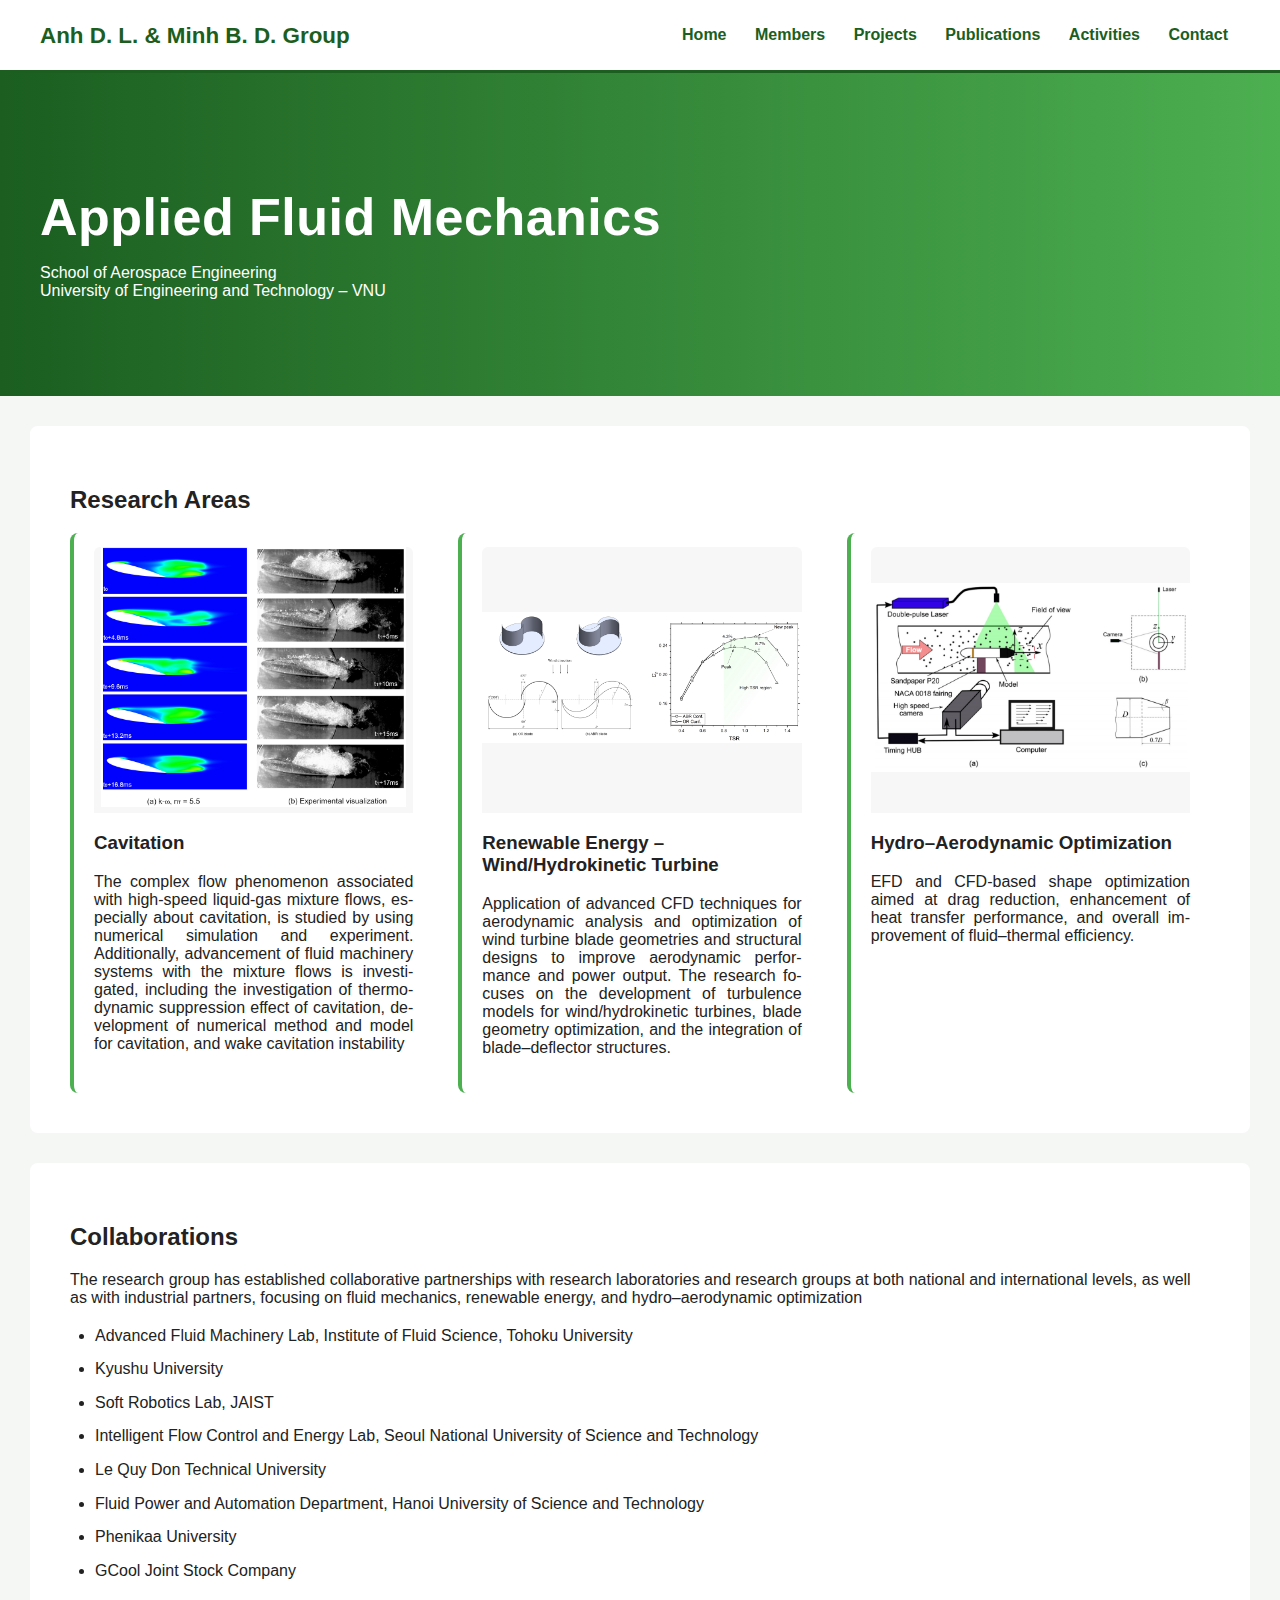
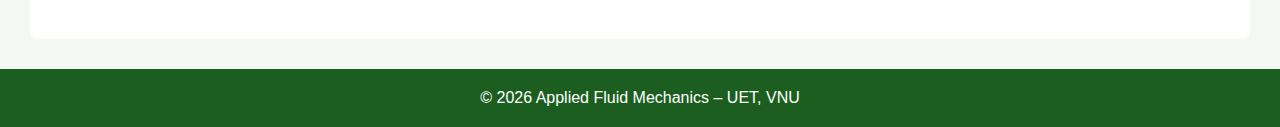
<file: index.html>
<!DOCTYPE html>
<html lang="en">
<head>
  <meta charset="UTF-8">
  <title>Applied Fluid Mechanics</title>

  <!-- Open Graph tags -->
  <meta property="og:title" content="Applied Fluid Mechanics Group" />
  <meta property="og:description" content="School of Aerospace Engineering, University of Engineering and Technology – VNU" />
  <meta property="og:url" content="https://afm-g.github.io/index.html" />
  <meta property="og:type" content="website" />
  <meta property="og:image" content="https://afm-g.github.io/assets/logo.svg" />
  
  <link rel="stylesheet" href="assets/css/style.css?v=1">
</head>
<body>

<header>
  <img src="assets/logo.svg" height="40">
  <nav>
    <a href="index.html">Home</a>
    <a href="members.html">Members</a>
    <a href="projects.html">Projects</a>
    <a href="publications.html">Publications</a>
    <a href="activities.html">Activities</a>
    <a href="contact.html">Contact</a>
  </nav>
</header>

<section class="hero">
  <h1>Applied Fluid Mechanics</h1>
  <p>    
    School of Aerospace Engineering<br>
    University of Engineering and Technology – VNU
  </p>
</section>

<section class="section">
  <h2>Research Areas</h2>

  <div class="cards">
    <div class="card">
    <div class="img-box">
    <img src="assets/images/research/Cavitation.jpg" 
         alt="Cavitation research"
         class="research-img">
     </div>  
      
      <h3>Cavitation</h3>
      <p>The complex flow phenomenon associated with high-speed liquid-gas mixture flows, 
  especially about cavitation, is studied by using numerical simulation and experiment. 
  Additionally, advancement of fluid machinery systems with the mixture flows is investigated, 
  including the investigation of thermodynamic suppression effect of cavitation, development of
  numerical method and model for cavitation, and wake cavitation instability</p>
    </div>

    <div class="card">
    <div class="img-box">
    <img src="assets/images/research/Windturbines.jpg" 
         alt="Renewable Energy Wind Turbine"
         class="research-img">
     </div>    
      
      <h3>Renewable Energy – Wind/Hydrokinetic Turbine</h3>
      <p>Application of advanced CFD techniques for aerodynamic analysis and
  optimization of wind turbine blade geometries and structural designs
  to improve aerodynamic performance and power output. The research
  focuses on the development of turbulence models for wind/hydrokinetic turbines,
  blade geometry optimization, and the integration of blade–deflector
  structures.</p>
    </div>

    <div class="card">
    <div class="img-box">
    <img src="assets/images/research/Optimi.jpg" 
         alt="Hydro Aerodynamic Optimization"
         class="research-img">
     </div> 
      
      <h3>Hydro–Aerodynamic Optimization</h3>
      <p>EFD and CFD-based shape optimization aimed at drag reduction, enhancement of
    heat transfer performance, and overall improvement of fluid–thermal
    efficiency.</p>
    </div>
  </div>
</section>

<section class="section">
  <h2>Collaborations</h2>
  <p>
    The research group has established collaborative partnerships with research laboratories and research groups 
    at both national and international levels, as well as with industrial partners, focusing on fluid mechanics, renewable energy, 
    and hydro–aerodynamic optimization 
  </p>

  <ul class="collab-list">
    <li>Advanced Fluid Machinery Lab, Institute of Fluid Science, Tohoku University</li>
    <li>Kyushu University</li>
    <li>Soft Robotics Lab, JAIST</li>    
    <li>Intelligent Flow Control and Energy Lab, Seoul National University of Science and Technology</li>
    <li>Le Quy Don Technical University</li>
    <li>Fluid Power and Automation Department, Hanoi University of Science and Technology</li>
    <li>Phenikaa University</li>
    <li>GCool Joint Stock Company </li>
  </ul>
</section>

<footer>
  © 2026 Applied Fluid Mechanics – UET, VNU
</footer>

</body>
</html>
</file>
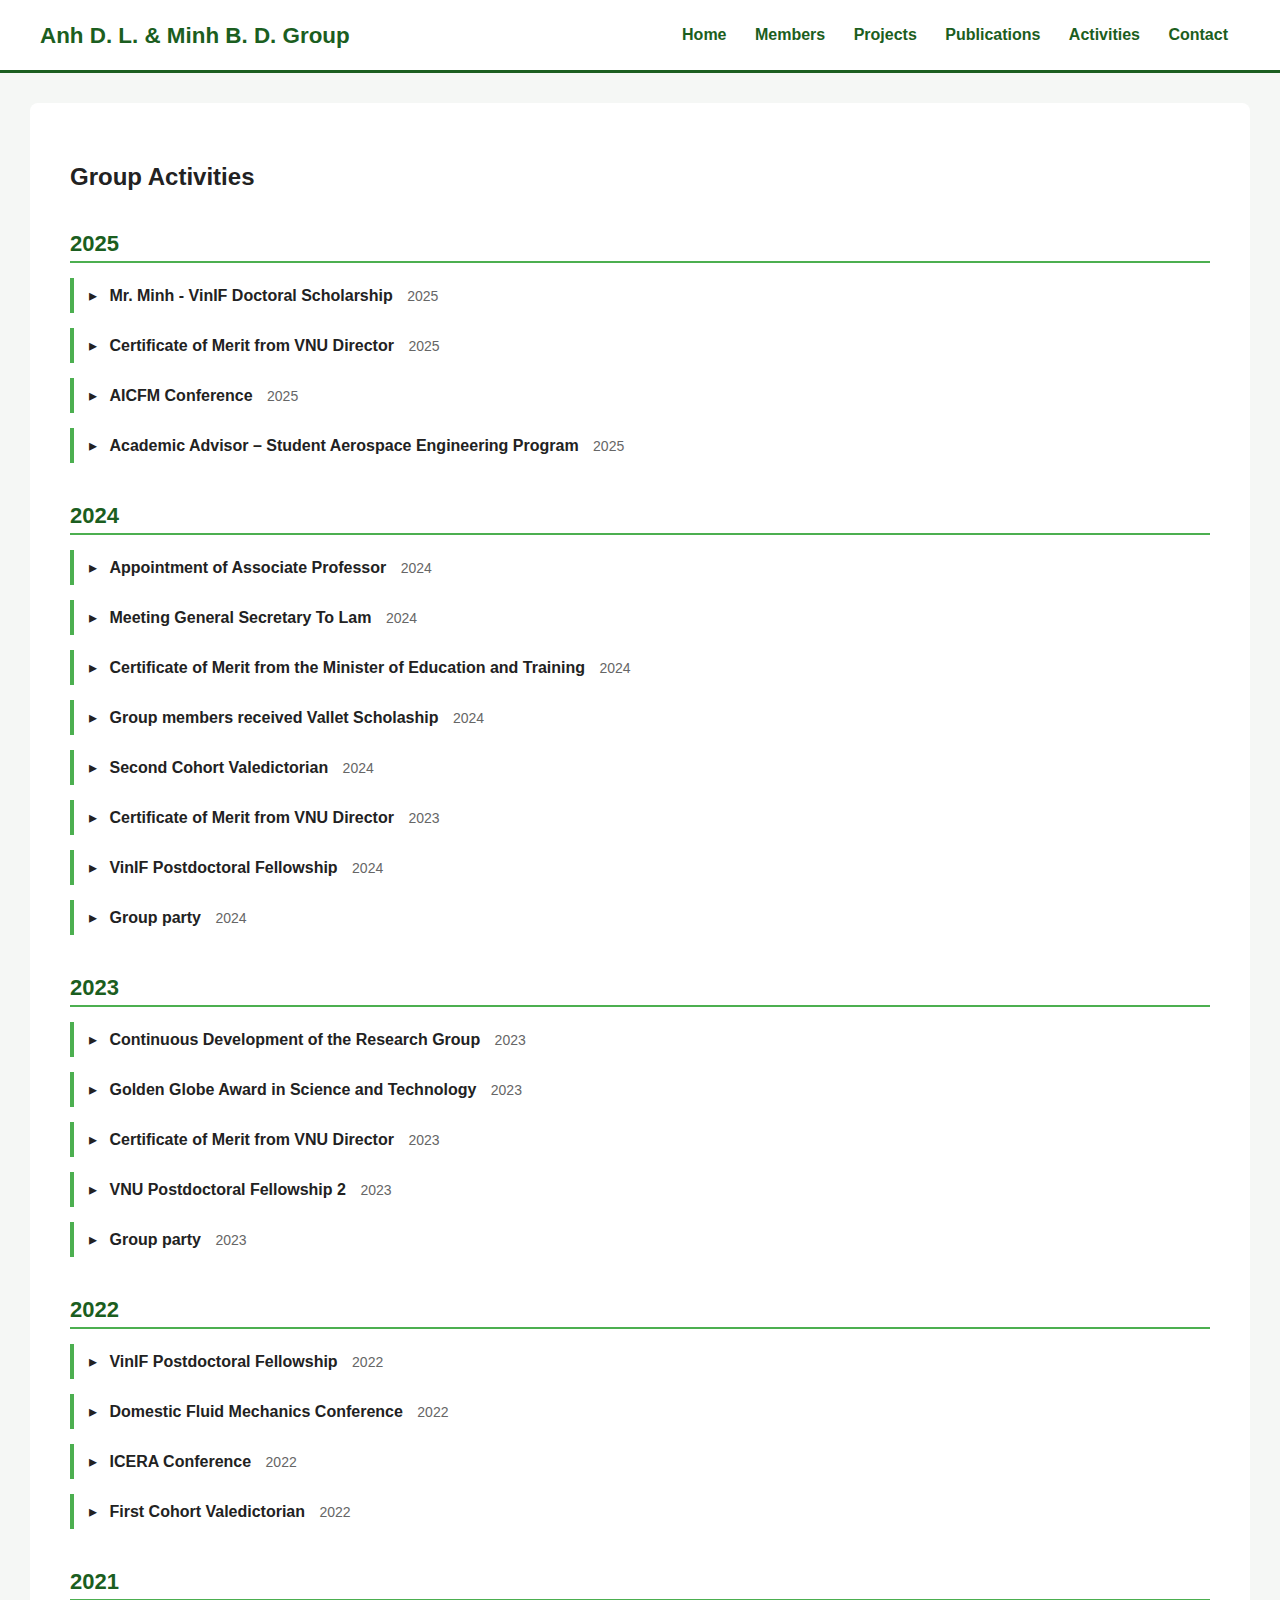
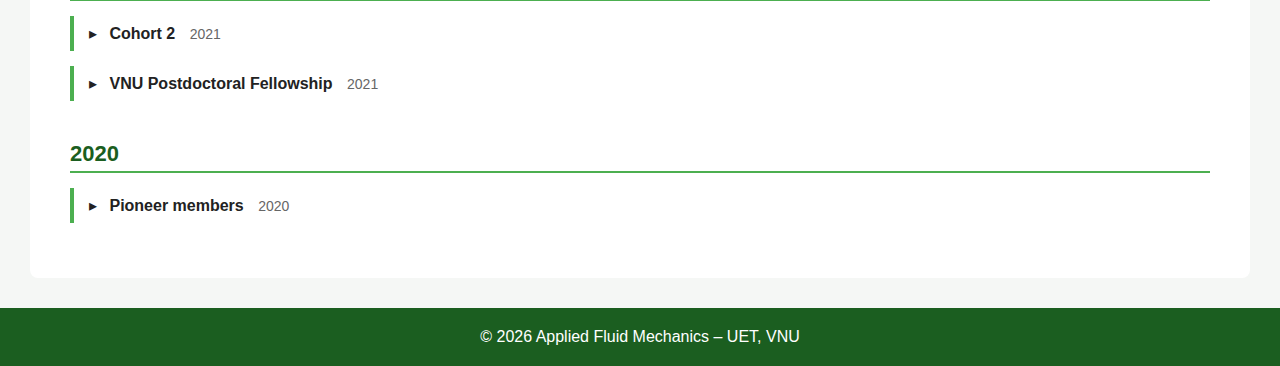
<file: activities.html>
<!DOCTYPE html>
<html lang="en">
<head>
  <meta charset="UTF-8">
  <title>Activities | Applied Fluid Mechanics</title>
  <link rel="stylesheet" href="assets/css/style.css">
</head>
<body>

<header>
  <img src="assets/logo.svg" height="40">
  <nav>
    <a href="index.html">Home</a>
    <a href="members.html">Members</a>
    <a href="projects.html">Projects</a>
    <a href="publications.html">Publications</a>
    <a href="activities.html">Activities</a>
    <a href="contact.html">Contact</a>
  </nav>
</header>

<section class="section">
  <h2>Group Activities</h2>

<!-- ===== 2025 ===== -->
  <h3 class="activity-year">2025</h3>

  <details class="activity-album">
    <summary>
      <strong>Mr. Minh - VinIF Doctoral Scholarship</strong>
      <span class="activity-meta">2025</span>
    </summary>

    <div class="activity-gallery">
      <img src="assets/images/activities/2025-MinhVinIF.jpg" alt="">
    </div>
  </details>
  
  <details class="activity-album">
    <summary>
      <strong>Certificate of Merit from VNU Director</strong>
      <span class="activity-meta">2025</span>
    </summary>

    <div class="activity-gallery">
      <img src="assets/images/activities/2025-NKHXS.jpg" alt="">
      <img src="assets/images/activities/2025-NKXS2.jpg" alt="">
    </div>
  </details>

  <details class="activity-album">
    <summary>
      <strong>AICFM Conference</strong>
      <span class="activity-meta">2025</span>
    </summary>

    <div class="activity-gallery">
      <img src="assets/images/activities/2025-AICFM1.jpg" alt="">
      <img src="assets/images/activities/2025-AICFM2.jpg" alt="">
      <img src="assets/images/activities/2025-ALCFM3.jpg" alt="">
      <img src="assets/images/activities/2025-AICFM4.jpg" alt="">      
    </div>
  </details>

    <details class="activity-album">
    <summary>
      <strong>Academic Advisor – Student Aerospace Engineering Program</strong>
      <span class="activity-meta">2025</span>
    </summary>

    <div class="activity-gallery">
      <img src="assets/images/activities/2025-CV.jpg" alt="">
    </div>
  </details>
  
  <!-- ===== 2024 ===== -->
  <h3 class="activity-year">2024</h3>

  <details class="activity-album">
    <summary>
      <strong>Appointment of Associate Professor</strong>
      <span class="activity-meta">2024</span>
    </summary>

    <div class="activity-gallery">
      <img src="assets/images/activities/2024-PGS.jpg" alt="">
    </div>
  </details>

  <details class="activity-album">
    <summary>
      <strong>Meeting General Secretary To Lam</strong>
      <span class="activity-meta">2024</span>
    </summary>

    <div class="activity-gallery">
      <img src="assets/images/activities/2024-TBT.jpg" alt="">
      <img src="assets/images/activities/2024-TBT1.jpg" alt="">
    </div>
  </details>

    <details class="activity-album">
    <summary>
      <strong>Certificate of Merit from the Minister of Education and Training</strong>
      <span class="activity-meta">2024</span>
    </summary>

    <div class="activity-gallery">
      <img src="assets/images/activities/2024-BGD.jpg" alt="">
    </div>
  </details>

  <details class="activity-album">
    <summary>
      <strong>Group members received Vallet Scholaship</strong>
      <span class="activity-meta">2024</span>
    </summary>

    <div class="activity-gallery">
      <img src="assets/images/activities/2024-Vallet.jpg" alt="">
      <img src="assets/images/activities/2024-Vallet2.jpg" alt="">
      <img src="assets/images/activities/2024-Vallet3.jpg" alt="">
    </div>
  </details>

  <details class="activity-album">
    <summary>
      <strong>Second Cohort Valedictorian</strong>
      <span class="activity-meta">2024</span>
    </summary>

    <div class="activity-gallery">
      <img src="assets/images/activities/2024-graduation1.jpg" alt="">
      <img src="assets/images/activities/2024-graduation2.jpg" alt="">
      <img src="assets/images/activities/2024-graduation.jpg" alt="">
    </div>
  </details>

  <details class="activity-album">
    <summary>
      <strong>Certificate of Merit from VNU Director</strong>
      <span class="activity-meta">2023</span>
    </summary>

    <div class="activity-gallery">
      <img src="assets/images/activities/2022-NKHXS.jpg" alt="">
    </div>
  </details>

  <details class="activity-album">
    <summary>
      <strong>VinIF Postdoctoral Fellowship</strong>
      <span class="activity-meta">2024</span>
    </summary>

    <div class="activity-gallery">
      <img src="assets/images/activities/2022-VinIF.jpg" alt="">
    </div>
  </details>
  
  <details class="activity-album">
    <summary>
      <strong>Group party</strong>
      <span class="activity-meta">2024</span>
    </summary>

    <div class="activity-gallery">
      <img src="assets/images/activities/2024-party1.jpg" alt="">
    </div>
  </details>

<!-- ===== 2023 ===== -->
  <h3 class="activity-year">2023</h3>

  <details class="activity-album">
    <summary>
      <strong>Continuous Development of the Research Group</strong>
      <span class="activity-meta">2023</span>
    </summary>

    <div class="activity-gallery">
      <img src="assets/images/activities/2023-seminar.jpg" alt="">
    </div>
  </details>

<details class="activity-album">
    <summary>
      <strong>Golden Globe Award in Science and Technology</strong>
      <span class="activity-meta">2023</span>
    </summary>

    <div class="activity-gallery">
      <img src="assets/images/activities/2023-QCV.jpg" alt="">
    </div>
  </details>

  <details class="activity-album">
    <summary>
      <strong>Certificate of Merit from VNU Director</strong>
      <span class="activity-meta">2023</span>
    </summary>

    <div class="activity-gallery">
      <img src="assets/images/activities/2022-NKHXS.jpg" alt="">
    </div>
  </details>

  <details class="activity-album">
    <summary>
      <strong>VNU Postdoctoral Fellowship 2</strong>
      <span class="activity-meta">2023</span>
    </summary>

    <div class="activity-gallery">
      <img src="assets/images/activities/2023-QGPD.jpg" alt="">
    </div>
  </details>

    <details class="activity-album">
    <summary>
      <strong>Group party</strong>
      <span class="activity-meta">2023</span>
    </summary>

    <div class="activity-gallery">
      <img src="assets/images/activities/2023-party.jpg" alt="">
    </div>
  </details>
  
  <!-- ===== 2022 ===== -->
  <h3 class="activity-year">2022</h3>
  
  <details class="activity-album">
    <summary>
      <strong>VinIF Postdoctoral Fellowship</strong>
      <span class="activity-meta">2022</span>
    </summary>

    <div class="activity-gallery">
      <img src="assets/images/activities/2022-VinIF.jpg" alt="">
    </div>
  </details>
  
  <details class="activity-album">
    <summary>
      <strong> Domestic Fluid Mechanics Conference</strong>
      <span class="activity-meta">2022</span>
    </summary>

    <div class="activity-gallery">
      <img src="assets/images/activities/2022-HNCHTK.jpg" alt="">
      <img src="assets/images/activities/2022-HNCHTK1.jpg" alt="">
    </div>
  </details>

  <details class="activity-album">
    <summary>
      <strong> ICERA Conference</strong>
      <span class="activity-meta">2022</span>
    </summary>

    <div class="activity-gallery">
      <img src="assets/images/activities/2022-Confer.jpg" alt="">
    </div>
  </details>

  <details class="activity-album">
    <summary>
      <strong> First Cohort Valedictorian</strong>
      <span class="activity-meta">2022</span>
    </summary>

    <div class="activity-gallery">
      <img src="assets/images/activities/2022-graduationK1.jpg" alt="">
    </div>
  </details>

  <!-- ===== 2021 ===== -->
  <h3 class="activity-year">2021</h3>

  <details class="activity-album">
    <summary>
      <strong>Cohort 2</strong>
      <span class="activity-meta">2021</span>
    </summary>

    <div class="activity-gallery">
      <img src="assets/images/activities/2021-party.jpg" alt="">
    </div>
  </details>

  <details class="activity-album">
    <summary>
      <strong>VNU Postdoctoral Fellowship</strong>
      <span class="activity-meta">2021</span>
    </summary>

    <div class="activity-gallery">
      <img src="assets/images/activities/2021-HBQG.jpg" alt="">
    </div>
  </details>
  
  <!-- ===== 2020 ===== -->
  <h3 class="activity-year">2020</h3>

  <details class="activity-album">
    <summary>
      <strong>Pioneer members</strong>
      <span class="activity-meta">2020</span>
    </summary>

    <div class="activity-gallery">
      <img src="assets/images/activities/2020-seminar.jpg" alt="">
    </div>
  </details>

</section>

<footer>
  © 2026 Applied Fluid Mechanics – UET, VNU
</footer>

</body>
</html>
</file>
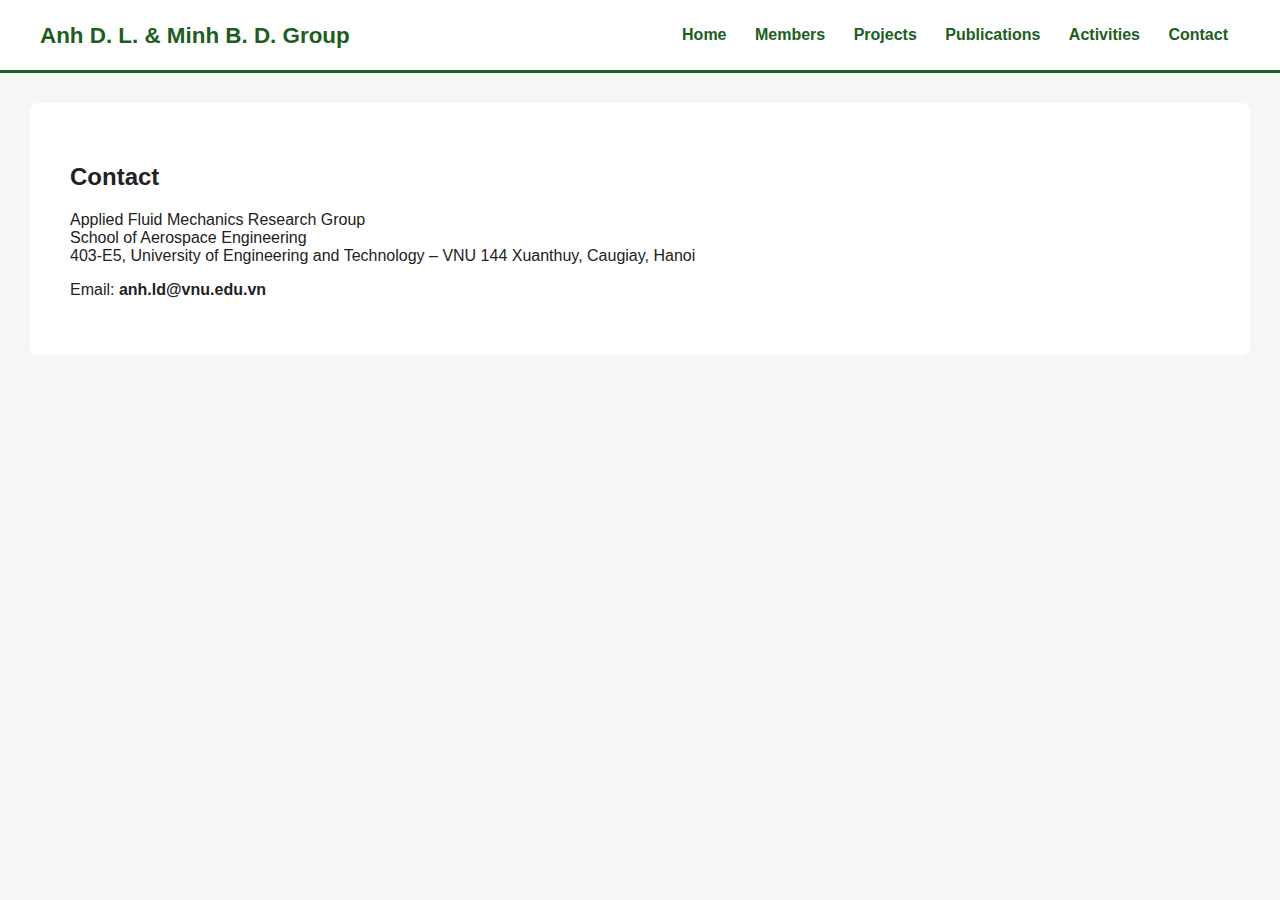
<file: contact.html>
<!DOCTYPE html>
<html lang="en">
<head>
  <meta charset="UTF-8">
  <title>Contact | AFM</title>
  <link rel="stylesheet" href="assets/css/style.css">
</head>
<body>

<header>
  <img src="assets/logo.svg" height="40">
  <nav>
    <a href="index.html">Home</a>
    <a href="members.html">Members</a>
    <a href="projects.html">Projects</a>
    <a href="publications.html">Publications</a>
    <a href="activities.html">Activities</a>    
    <a href="contact.html">Contact</a>
  </nav>
</header>

<section class="section">
  <h2>Contact</h2>

  <p>
    Applied Fluid Mechanics Research Group<br>
    School of Aerospace Engineering<br>
    403-E5, University of Engineering and Technology – VNU
    144 Xuanthuy, Caugiay, Hanoi
  </p>

  <p>
    Email: <b>anh.ld@vnu.edu.vn</b>
  </p>
</section>

</body>
</html>
</file>
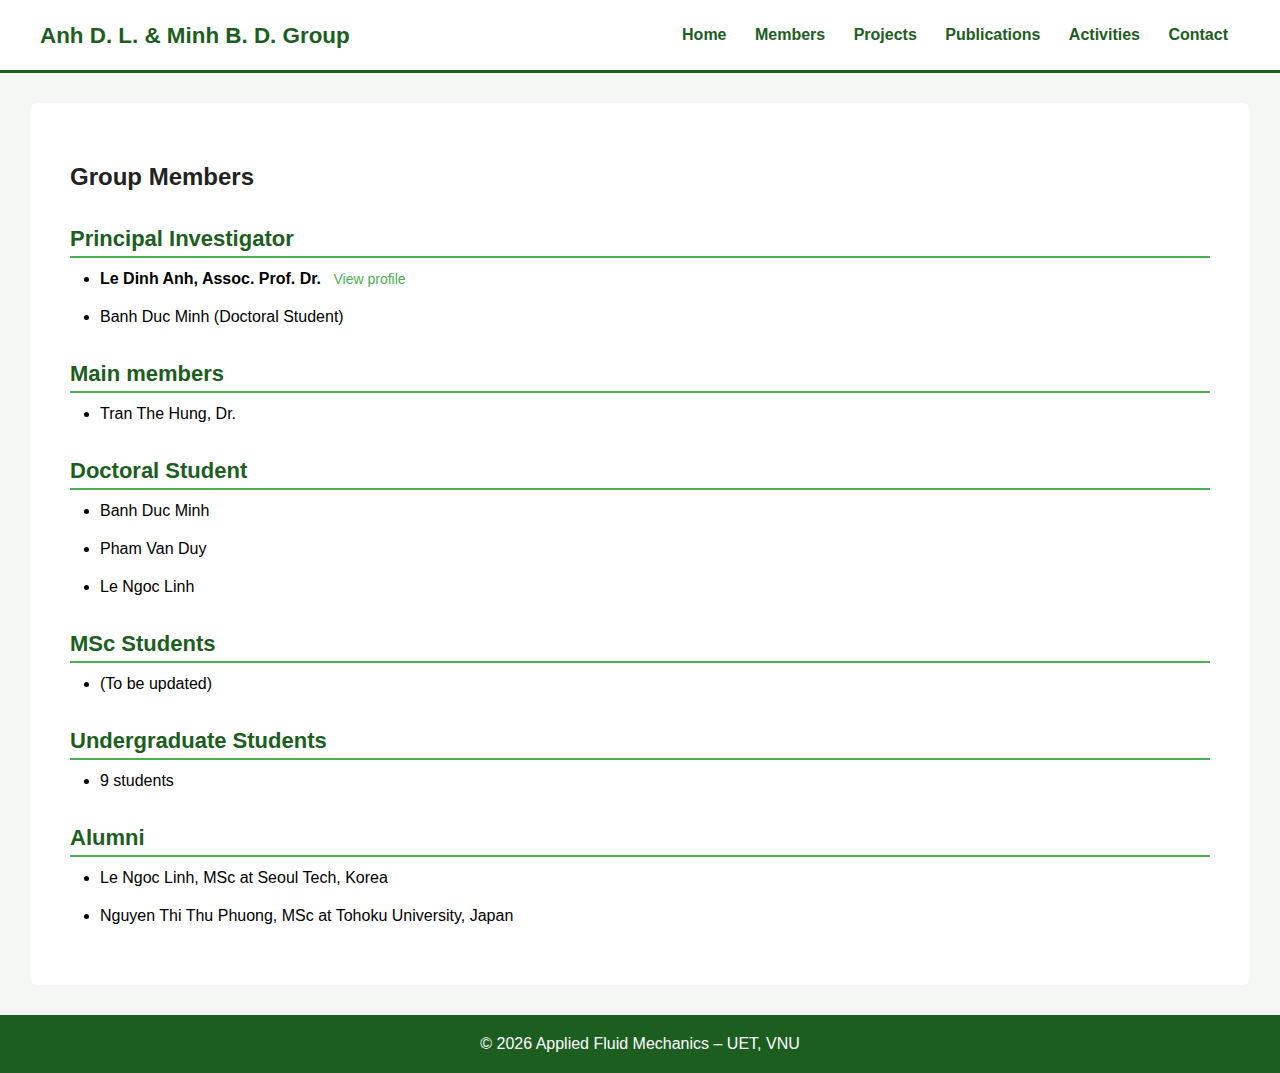
<file: members.html>
<!DOCTYPE html>
<html lang="en">
<head>
  <meta charset="UTF-8">
  <title>Members | Applied Fluid Mechanics</title>
  <link rel="stylesheet" href="assets/css/style.css">
</head>
<body>

<header>
  <img src="assets/logo.svg" height="40">
  <nav>
    <a href="index.html">Home</a>
    <a href="members.html">Members</a>
    <a href="projects.html">Projects</a>
    <a href="publications.html">Publications</a>
    <a href="activities.html">Activities</a>
    <a href="contact.html">Contact</a>
  </nav>
</header>

<section class="section">
  <h2>Group Members</h2>

  <!-- ================= Founder ================= -->
  <h3 class="member-group-title">Principal Investigator</h3>
  <ul class="member-list">
    <li class="member-item pi">
      <span class="member-name">Le Dinh Anh, Assoc. Prof. Dr.</span>
      <a href="members/Le-Dinh-Anh.html">View profile</a><br>
    </li>
  </ul>

  <ul class="member-list">
    <li class="member-item">
      <span class="member-name">Banh Duc Minh (Doctoral Student)</span>
    </li>
  </ul>

  <!-- ================= Main members ================= -->
  <h3 class="member-group-title">Main members</h3>
  <ul class="member-list">
    <li class="member-item">
      <span class="member-name">Tran The Hung, Dr.</span>
    </li>
  </ul>

  <!-- ================= PhD ================= -->
  <h3 class="member-group-title">Doctoral Student</h3>
  <ul class="member-list">
    <li class="member-item">
      <span class="member-name">Banh Duc Minh</span>
    </li>
  </ul>

  <ul class="member-list">
    <li class="member-item">
      <span class="member-name">Pham Van Duy</span>
    </li>
  </ul>

  <ul class="member-list">
    <li class="member-item">
      <span class="member-name">Le Ngoc Linh</span>
    </li>
  </ul>
  
  <!-- ================= MSc ================= -->
  <h3 class="member-group-title">MSc Students</h3>
  <ul class="member-list">
    <li class="member-item">
      <span class="member-name">(To be updated)</span>
    </li>
  </ul>

  <!-- ================= Undergraduate ================= -->
  <h3 class="member-group-title">Undergraduate Students</h3>
  <ul class="member-list">
    <li class="member-item">
      <span class="member-name">9 students</span>
    </li>
  </ul>

  <!-- ================= Undergraduate ================= -->
  <h3 class="member-group-title">Alumni</h3>
  <ul class="member-list">
    <li class="member-item">
      <span class="member-name">Le Ngoc Linh, MSc at Seoul Tech, Korea</span>
    </li>
  </ul>

  <ul class="member-list">
    <li class="member-item">
      <span class="member-name">Nguyen Thi Thu Phuong, MSc at Tohoku University, Japan</span>
    </li>
  </ul>

</section>

<footer>
  © 2026 Applied Fluid Mechanics – UET, VNU
</footer>

</body>
</html>
</file>
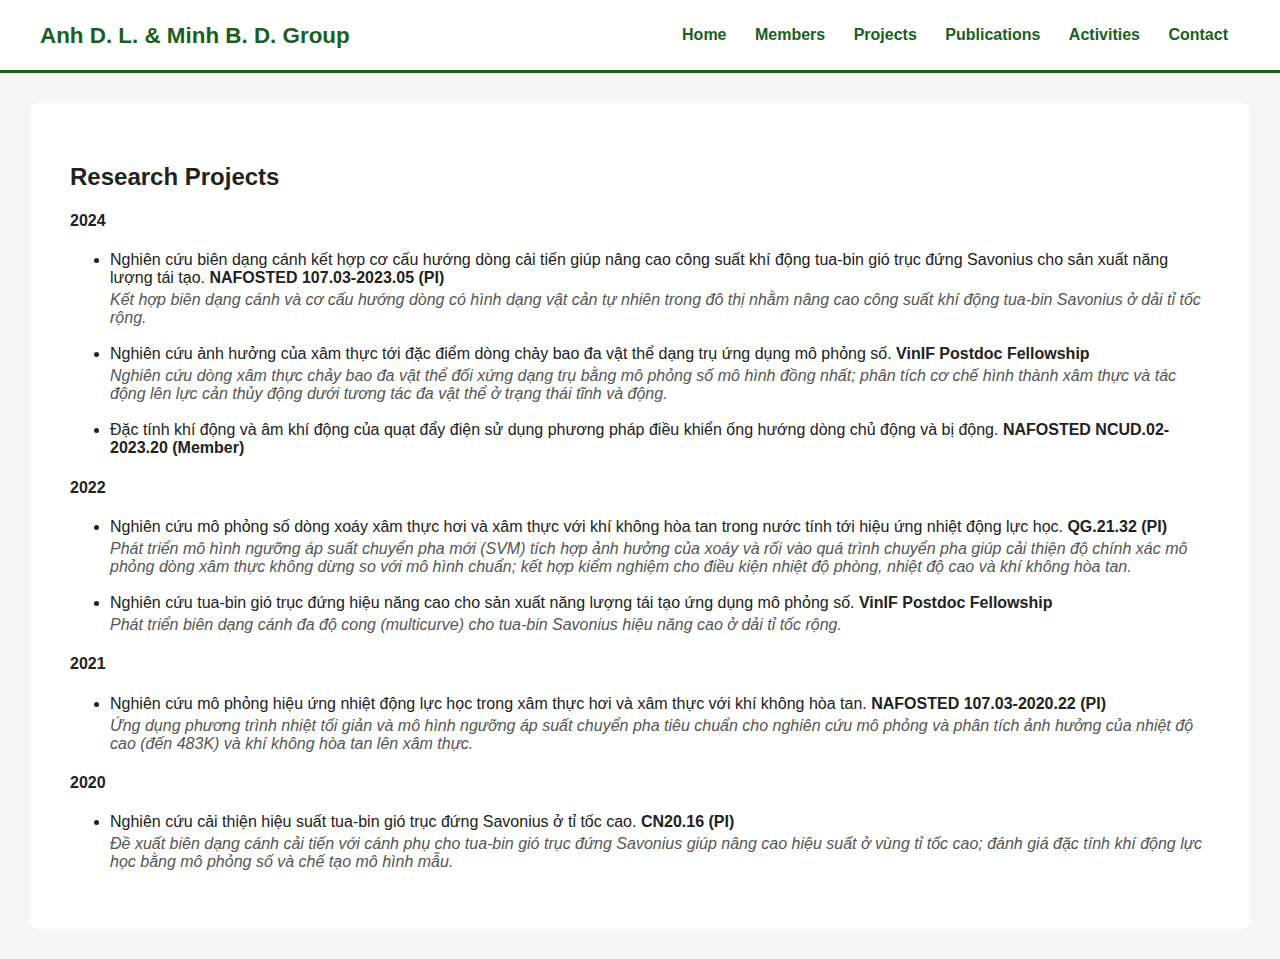
<file: projects.html>
<!DOCTYPE html>
<html lang="en">
<head>
  <meta charset="UTF-8">
  <title>Projects | AFM</title>
  <link rel="stylesheet" href="assets/css/style.css">
</head>
<body>

<header>
  <img src="assets/logo.svg" height="40">
  <nav>
    <a href="index.html">Home</a>
    <a href="members.html">Members</a>
    <a href="projects.html">Projects</a>
    <a href="publications.html">Publications</a>
    <a href="activities.html">Activities</a>
    <a href="contact.html">Contact</a>
  </nav>
</header>

<section class="section">
  <h2>Research Projects</h2>

  <h4>2024</h4>
  <ul class="project-list">
    <li>
      Nghiên cứu biên dạng cánh kết hợp cơ cấu hướng dòng cải tiến giúp nâng cao
      công suất khí động tua-bin gió trục đứng Savonius cho sản xuất năng lượng tái tạo. <strong>NAFOSTED 107.03-2023.05 (PI)</strong>
      <br>
      <em>Kết hợp biên dạng cánh và cơ cấu hướng dòng có hình dạng vật cản tự nhiên trong đô thị nhằm nâng cao công suất khí động tua-bin Savonius ở dải tỉ tốc rộng.</em>
    </li>
    
    <li>
      Nghiên cứu ảnh hưởng của xâm thực tới đặc điểm dòng chảy bao đa vật thể dạng trụ ứng dụng mô phỏng số. <strong>VinIF Postdoc Fellowship</strong>
      <br>
      <em>Nghiên cứu dòng xâm thực chảy bao đa vật thể đối xứng dạng trụ bằng mô phỏng số mô hình đồng nhất; phân tích cơ chế hình thành xâm thực và tác động lên lực cản thủy động dưới tương tác đa vật thể ở trạng thái tĩnh và động.</em>
    </li>

    <li>
      Đặc tính khí động và âm khí động của quạt đẩy điện sử dụng phương pháp điều khiển
      ống hướng dòng chủ động và bị động. <strong>NAFOSTED NCUD.02-2023.20 (Member)</strong>
    </li>
  </ul>

  <h4>2022</h4>
  <ul class="project-list">
    <li>
      Nghiên cứu mô phỏng số dòng xoáy xâm thực hơi và xâm thực với khí không hòa tan
      trong nước tính tới hiệu ứng nhiệt động lực học. <strong>QG.21.32 (PI)</strong>
      <br>
      <em>Phát triển mô hình ngưỡng áp suất chuyển pha mới (SVM) tích hợp ảnh hưởng của xoáy và rối vào quá trình chuyển pha giúp cải thiện độ chính xác mô phỏng dòng xâm thực không dừng so với mô hình chuẩn; kết hợp kiểm nghiệm cho điều kiện nhiệt độ phòng, nhiệt độ cao và khí không hòa tan.</em>
    </li>

    <li>
      Nghiên cứu tua-bin gió trục đứng hiệu năng cao cho sản xuất năng lượng tái tạo ứng dụng mô phỏng số. <strong>VinIF Postdoc Fellowship</strong>
      <br>
      <em>Phát triển biên dạng cánh đa độ cong (multicurve) cho tua-bin Savonius hiệu năng cao ở dải tỉ tốc rộng.</em>
    </li>
  </ul>

  <h4>2021</h4>
  <ul class="project-list">
    <li>
      Nghiên cứu mô phỏng hiệu ứng nhiệt động lực học trong xâm thực hơi và xâm thực
      với khí không hòa tan. <strong>NAFOSTED 107.03-2020.22 (PI) </strong> 
      <br>
      <em>Ứng dụng phương trình nhiệt tối giản và mô hình ngưỡng áp suất chuyển pha tiêu chuẩn cho nghiên cứu mô phỏng và phân tích ảnh hưởng của nhiệt độ cao (đến 483K) và khí không hòa tan lên xâm thực.</em>
    </li>
  </ul>

  <h4>2020</h4>
  <ul class="project-list">
    <li>
      Nghiên cứu cải thiện hiệu suất tua-bin gió trục đứng Savonius ở tỉ tốc cao. <strong>CN20.16 (PI)</strong>
      <br>
      <em>Đề xuất biên dạng cánh cải tiến với cánh phụ cho tua-bin gió trục đứng Savonius giúp nâng cao hiệu suất ở vùng tỉ tốc cao; đánh giá đặc tính khí động lực học bằng mô phỏng số và chế tạo mô hình mẫu.</em>
    </li>
  </ul>

</section>

</body>
</html>
</file>
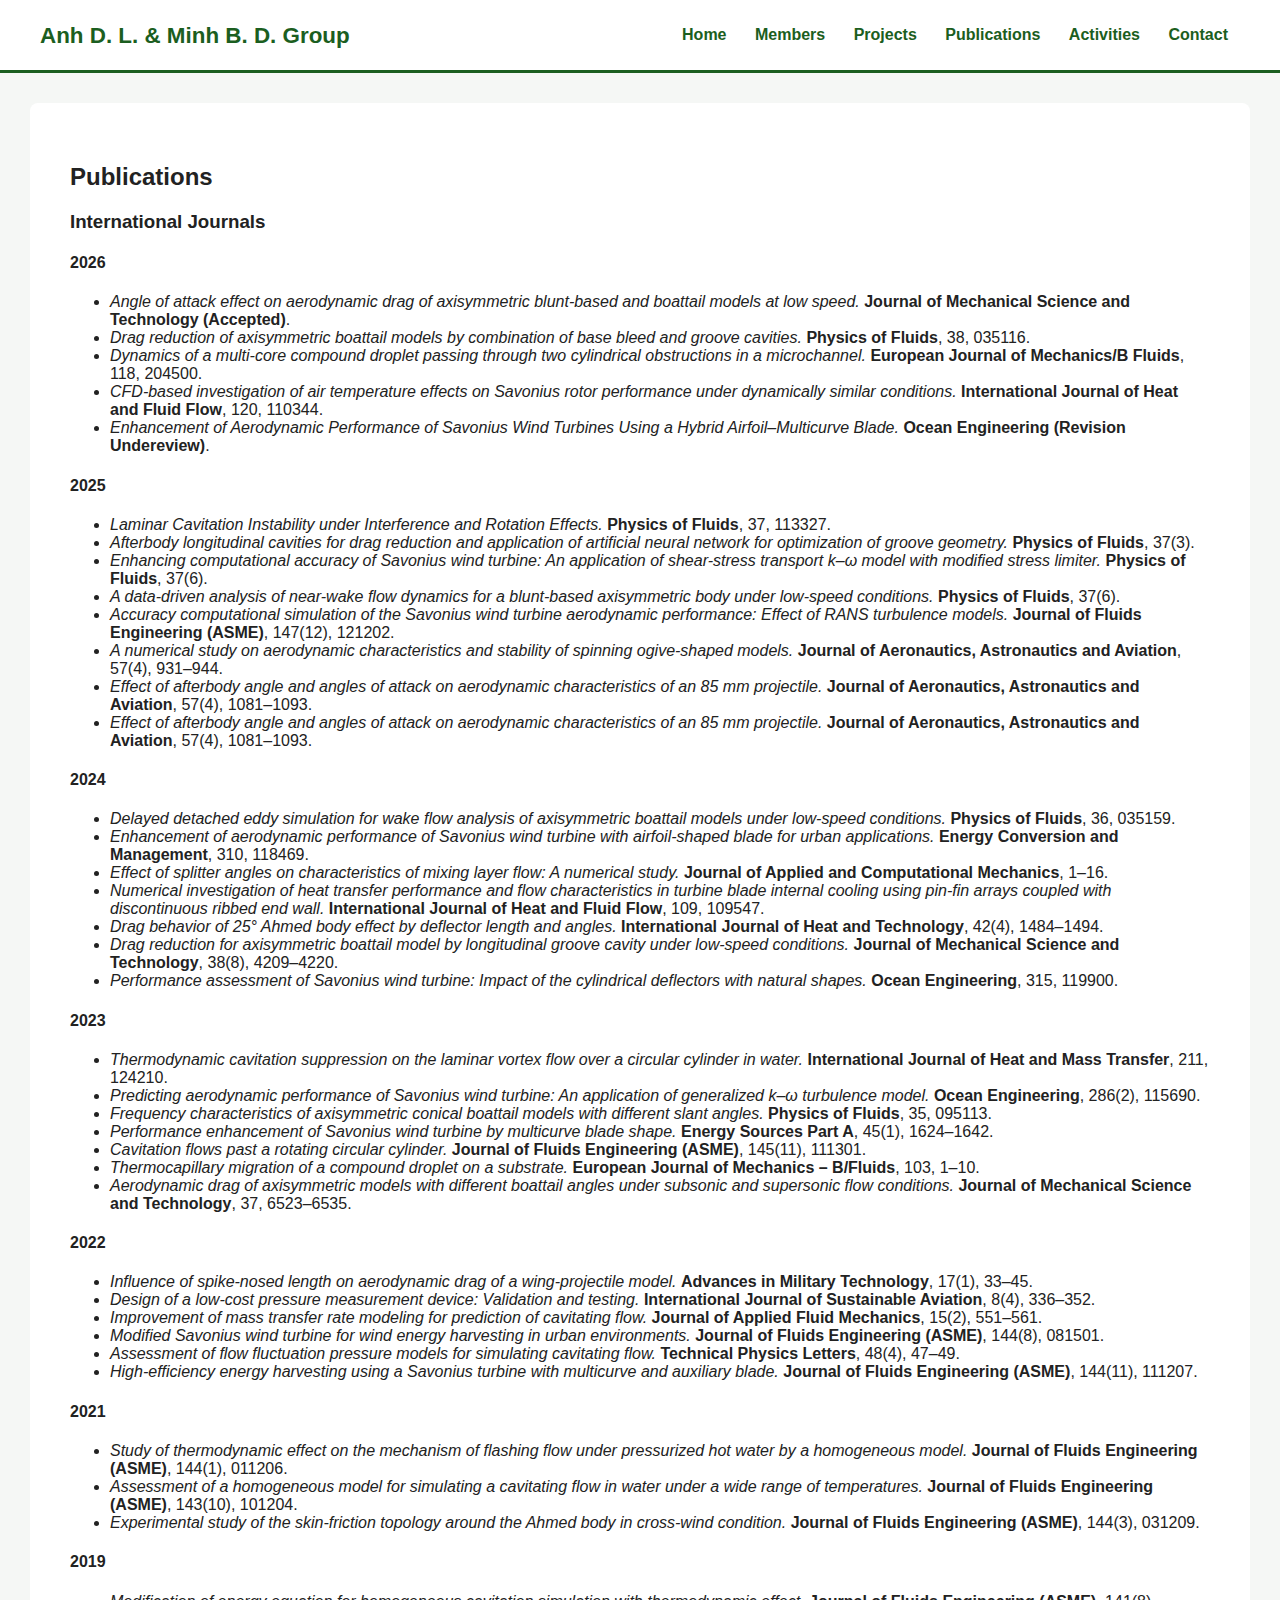
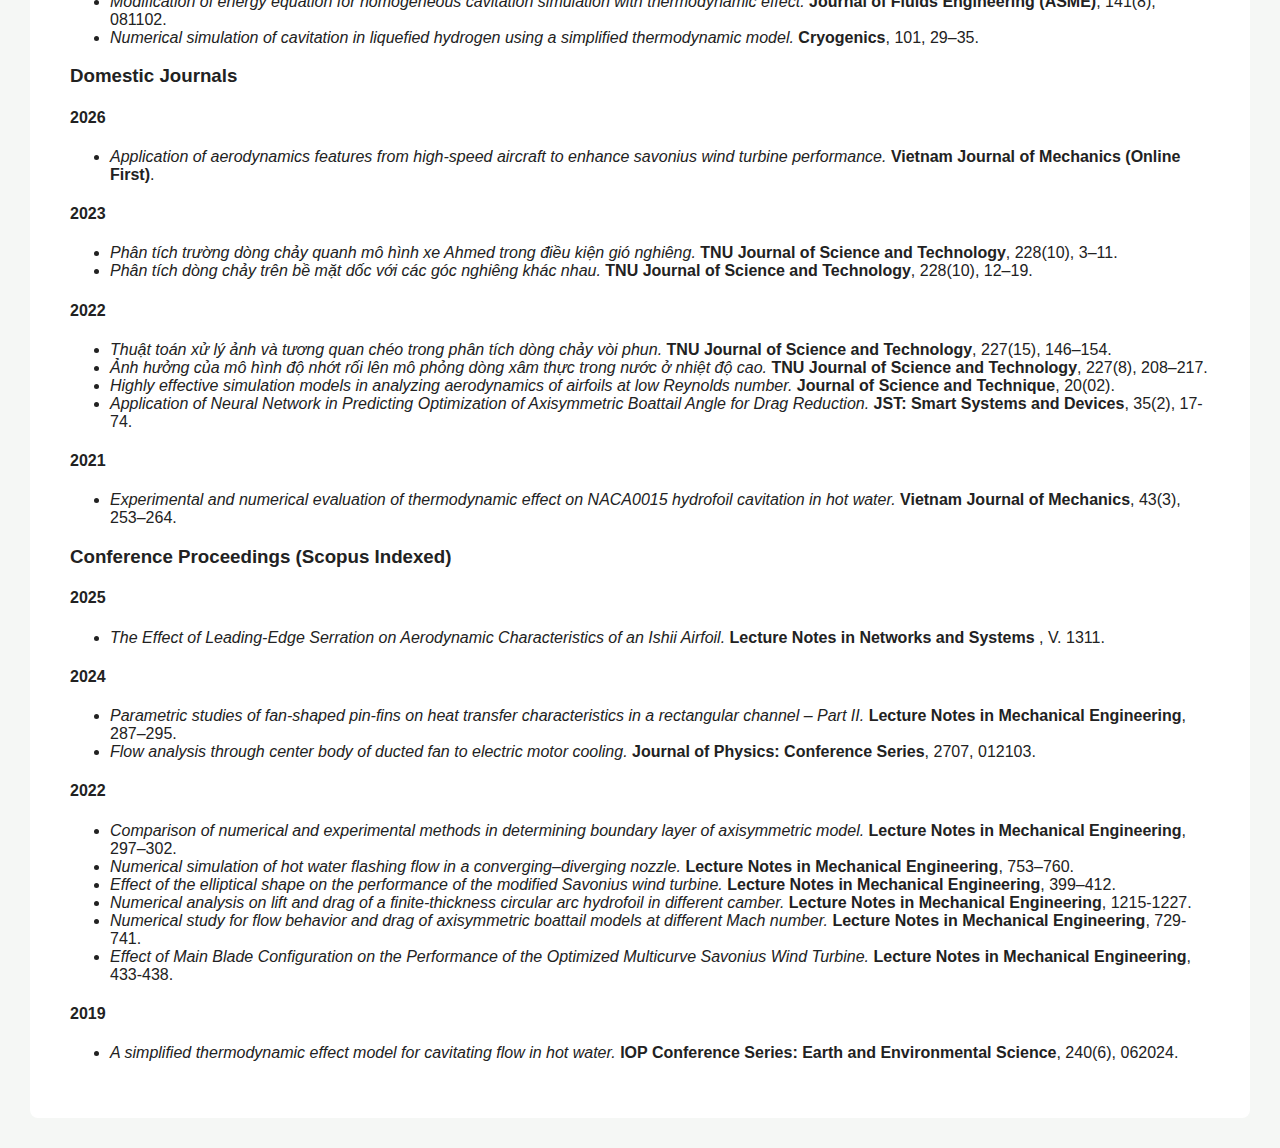
<file: publications.html>
<!DOCTYPE html>
<html lang="en">
<head>
  <meta charset="UTF-8">
  <title>Publications | AFM</title>
  <link rel="stylesheet" href="assets/css/style.css">
</head>
<body>

<header>
  <img src="assets/logo.svg" height="40">
  <nav>
    <a href="index.html">Home</a>
    <a href="members.html">Members</a>
    <a href="projects.html">Projects</a>
    <a href="publications.html">Publications</a>
    <a href="activities.html">Activities</a>
    <a href="contact.html">Contact</a>
  </nav>
</header>

<section class="section">
  <h2>Publications</h2>

  <!-- International Journals -->
  <h3>International Journals</h3>

<h4>2026</h4>
<ul class="pub-list">
  <li><i>Angle of attack effect on aerodynamic drag of axisymmetric blunt-based and boattail models at low speed.</i>
      <b>Journal of Mechanical Science and Technology (Accepted)</b>.</li>
  <li><i>Drag reduction of axisymmetric boattail models by combination of base bleed and groove cavities.</i>
      <b>Physics of Fluids</b>, 38, 035116.</li>
  <li><i>Dynamics of a multi-core compound droplet passing through two cylindrical obstructions in a microchannel.</i>
      <b>European Journal of Mechanics/B Fluids</b>, 118, 204500.</li>
  <li><i>CFD-based investigation of air temperature effects on Savonius rotor performance under dynamically similar conditions.</i>
      <b>International Journal of Heat and Fluid Flow</b>, 120, 110344.</li>
  <li><i>Enhancement of Aerodynamic Performance of Savonius Wind Turbines Using a Hybrid Airfoil–Multicurve Blade.</i>
      <b>Ocean Engineering (Revision Undereview)</b>.</li>
</ul>
  
<h4>2025</h4>
<ul class="pub-list">
  <li><i>Laminar Cavitation Instability under Interference and Rotation Effects.</i>
      <b>Physics of Fluids</b>, 37, 113327.</li>
  <li><i>Afterbody longitudinal cavities for drag reduction and application of artificial neural network for optimization of groove geometry.</i>
      <b>Physics of Fluids</b>, 37(3).</li>
  <li><i>Enhancing computational accuracy of Savonius wind turbine: An application of shear-stress transport k–ω model with modified stress limiter.</i>
      <b>Physics of Fluids</b>, 37(6).</li>
  <li><i>A data-driven analysis of near-wake flow dynamics for a blunt-based axisymmetric body under low-speed conditions.</i>
      <b>Physics of Fluids</b>, 37(6).</li>
  <li><i>Accuracy computational simulation of the Savonius wind turbine aerodynamic performance: Effect of RANS turbulence models.</i>
      <b>Journal of Fluids Engineering (ASME)</b>, 147(12), 121202.</li>
  <li><i>A numerical study on aerodynamic characteristics and stability of spinning ogive-shaped models.</i>
      <b>Journal of Aeronautics, Astronautics and Aviation</b>, 57(4), 931–944.</li>
  <li><i>Effect of afterbody angle and angles of attack on aerodynamic characteristics of an 85 mm projectile.</i>
      <b>Journal of Aeronautics, Astronautics and Aviation</b>, 57(4), 1081–1093.</li>
  <li><i>Effect of afterbody angle and angles of attack on aerodynamic characteristics of an 85 mm projectile.</i>
      <b>Journal of Aeronautics, Astronautics and Aviation</b>, 57(4), 1081–1093.</li>
</ul>

<h4>2024</h4>
<ul class="pub-list">
  <li><i>Delayed detached eddy simulation for wake flow analysis of axisymmetric boattail models under low-speed conditions.</i>
      <b>Physics of Fluids</b>, 36, 035159.</li>
  <li><i>Enhancement of aerodynamic performance of Savonius wind turbine with airfoil-shaped blade for urban applications.</i>
      <b>Energy Conversion and Management</b>, 310, 118469.</li>
  <li><i>Effect of splitter angles on characteristics of mixing layer flow: A numerical study.</i>
      <b>Journal of Applied and Computational Mechanics</b>, 1–16.</li>
  <li><i>Numerical investigation of heat transfer performance and flow characteristics in turbine blade internal cooling using pin-fin arrays coupled with discontinuous ribbed end wall.</i>
      <b>International Journal of Heat and Fluid Flow</b>, 109, 109547.</li>
  <li><i>Drag behavior of 25° Ahmed body effect by deflector length and angles.</i>
      <b>International Journal of Heat and Technology</b>, 42(4), 1484–1494.</li>
  <li><i>Drag reduction for axisymmetric boattail model by longitudinal groove cavity under low-speed conditions.</i>
      <b>Journal of Mechanical Science and Technology</b>, 38(8), 4209–4220.</li>
  <li><i>Performance assessment of Savonius wind turbine: Impact of the cylindrical deflectors with natural shapes.</i>
      <b>Ocean Engineering</b>, 315, 119900.</li>
</ul>

<h4>2023</h4>
<ul class="pub-list">
  <li><i>Thermodynamic cavitation suppression on the laminar vortex flow over a circular cylinder in water.</i>
      <b>International Journal of Heat and Mass Transfer</b>, 211, 124210.</li>
  <li><i>Predicting aerodynamic performance of Savonius wind turbine: An application of generalized k–ω turbulence model.</i>
      <b>Ocean Engineering</b>, 286(2), 115690.</li>
  <li><i>Frequency characteristics of axisymmetric conical boattail models with different slant angles.</i>
      <b>Physics of Fluids</b>, 35, 095113.</li>
  <li><i>Performance enhancement of Savonius wind turbine by multicurve blade shape.</i>
      <b>Energy Sources Part A</b>, 45(1), 1624–1642.</li>
  <li><i>Cavitation flows past a rotating circular cylinder.</i>
      <b>Journal of Fluids Engineering (ASME)</b>, 145(11), 111301.</li>
  <li><i>Thermocapillary migration of a compound droplet on a substrate.</i>
      <b>European Journal of Mechanics – B/Fluids</b>, 103, 1–10.</li>
  <li><i>Aerodynamic drag of axisymmetric models with different boattail angles under subsonic and supersonic flow conditions.</i>
      <b>Journal of Mechanical Science and Technology</b>, 37, 6523–6535.</li>
</ul>

<h4>2022</h4>
<ul class="pub-list">
  <li><i>Influence of spike-nosed length on aerodynamic drag of a wing-projectile model.</i>
      <b>Advances in Military Technology</b>, 17(1), 33–45.</li>
  <li><i>Design of a low-cost pressure measurement device: Validation and testing.</i>
      <b>International Journal of Sustainable Aviation</b>, 8(4), 336–352.</li>
  <li><i>Improvement of mass transfer rate modeling for prediction of cavitating flow.</i>
      <b>Journal of Applied Fluid Mechanics</b>, 15(2), 551–561.</li>
  <li><i>Modified Savonius wind turbine for wind energy harvesting in urban environments.</i>
      <b>Journal of Fluids Engineering (ASME)</b>, 144(8), 081501.</li>
  <li><i>Assessment of flow fluctuation pressure models for simulating cavitating flow.</i>
      <b>Technical Physics Letters</b>, 48(4), 47–49.</li>
  <li><i>High-efficiency energy harvesting using a Savonius turbine with multicurve and auxiliary blade.</i>
      <b>Journal of Fluids Engineering (ASME)</b>, 144(11), 111207.</li>
</ul>

<h4>2021</h4>
<ul class="pub-list">
  <li><i>Study of thermodynamic effect on the mechanism of flashing flow under pressurized hot water by a homogeneous model.</i>
      <b>Journal of Fluids Engineering (ASME)</b>, 144(1), 011206.</li>
  <li><i>Assessment of a homogeneous model for simulating a cavitating flow in water under a wide range of temperatures.</i>
      <b>Journal of Fluids Engineering (ASME)</b>, 143(10), 101204.</li>
  <li><i>Experimental study of the skin-friction topology around the Ahmed body in cross-wind condition.</i>
      <b>Journal of Fluids Engineering (ASME)</b>, 144(3), 031209.</li>
</ul>

<h4>2019</h4>
<ul class="pub-list">
  <li><i>Modification of energy equation for homogeneous cavitation simulation with thermodynamic effect.</i>
      <b>Journal of Fluids Engineering (ASME)</b>, 141(8), 081102.</li>
  <li><i>Numerical simulation of cavitation in liquefied hydrogen using a simplified thermodynamic model.</i>
      <b>Cryogenics</b>, 101, 29–35.</li>
</ul>

  <!-- Domestic Journals -->
  <h3>Domestic Journals</h3>

<h4>2026</h4>
<ul class="pub-list">
  <li><i>Application of aerodynamics features from high-speed aircraft to enhance savonius wind turbine performance.</i>
      <b>Vietnam Journal of Mechanics (Online First)</b>.</li>
</ul>
  
<h4>2023</h4>
<ul class="pub-list">
  <li><i>Phân tích trường dòng chảy quanh mô hình xe Ahmed trong điều kiện gió nghiêng.</i>
      <b>TNU Journal of Science and Technology</b>, 228(10), 3–11.</li>
  <li><i>Phân tích dòng chảy trên bề mặt dốc với các góc nghiêng khác nhau.</i>
      <b>TNU Journal of Science and Technology</b>, 228(10), 12–19.</li>
</ul>

<h4>2022</h4>
<ul class="pub-list">
  <li><i>Thuật toán xử lý ảnh và tương quan chéo trong phân tích dòng chảy vòi phun.</i>
      <b>TNU Journal of Science and Technology</b>, 227(15), 146–154.</li>
  <li><i>Ảnh hưởng của mô hình độ nhớt rối lên mô phỏng dòng xâm thực trong nước ở nhiệt độ cao.</i>
      <b>TNU Journal of Science and Technology</b>, 227(8), 208–217.</li>
  <li><i>Highly effective simulation models in analyzing aerodynamics of airfoils at low Reynolds number.</i>
      <b>Journal of Science and Technique</b>, 20(02).</li>
  <li><i>Application of Neural Network in Predicting Optimization of Axisymmetric Boattail Angle for Drag Reduction.</i>
      <b>JST: Smart Systems and Devices</b>, 35(2), 17-74.</li>
</ul>

<h4>2021</h4>
<ul class="pub-list">
  <li><i>Experimental and numerical evaluation of thermodynamic effect on NACA0015 hydrofoil cavitation in hot water.</i>
      <b>Vietnam Journal of Mechanics</b>, 43(3), 253–264.</li>
</ul>

  <!-- Conferences -->
  <h3>Conference Proceedings (Scopus Indexed)</h3>

<h4>2025</h4>
<ul class="pub-list">
  <li><i>The Effect of Leading-Edge Serration on Aerodynamic Characteristics of an Ishii Airfoil.</i>
      <b>Lecture Notes in Networks and Systems </b>, V. 1311.</li>
</ul>
  
<h4>2024</h4>
<ul class="pub-list">
  <li><i>Parametric studies of fan-shaped pin-fins on heat transfer characteristics in a rectangular channel – Part II.</i>
      <b>Lecture Notes in Mechanical Engineering</b>, 287–295.</li>
  <li><i>Flow analysis through center body of ducted fan to electric motor cooling.</i>
      <b>Journal of Physics: Conference Series</b>, 2707, 012103.</li>
</ul>

<h4>2022</h4>
<ul class="pub-list">
  <li><i>Comparison of numerical and experimental methods in determining boundary layer of axisymmetric model.</i>
      <b>Lecture Notes in Mechanical Engineering</b>, 297–302.</li>
  <li><i>Numerical simulation of hot water flashing flow in a converging–diverging nozzle.</i>
      <b>Lecture Notes in Mechanical Engineering</b>, 753–760.</li>
  <li><i>Effect of the elliptical shape on the performance of the modified Savonius wind turbine.</i>
      <b>Lecture Notes in Mechanical Engineering</b>, 399–412.</li>
  <li><i>Numerical analysis on lift and drag of a finite-thickness circular arc hydrofoil in different camber.</i>
      <b>Lecture Notes in Mechanical Engineering</b>, 1215-1227.</li>
  <li><i>Numerical study for flow behavior and drag of axisymmetric boattail models at different Mach number.</i>
      <b>Lecture Notes in Mechanical Engineering</b>, 729-741.</li>
  <li><i>Effect of Main Blade Configuration on the Performance of the Optimized Multicurve Savonius Wind Turbine.</i>
      <b>Lecture Notes in Mechanical Engineering</b>, 433-438.</li>  
</ul>

<h4>2019</h4>
<ul class="pub-list">
  <li><i>A simplified thermodynamic effect model for cavitating flow in hot water.</i>
      <b>IOP Conference Series: Earth and Environmental Science</b>, 240(6), 062024.</li>
</ul>
</section>

</body>
</html>
</file>
<file: assets/css/style.css>
:root {
  --primary: #1B5E20;
  --accent: #4CAF50;
  --light: #f5f7f5;
}

body {
  margin: 0;
  font-family: Arial, Helvetica, sans-serif;
  background: var(--light);
  color: #222;
}

header {
  background: white;
  padding: 15px 40px;
  display: flex;
  align-items: center;
  justify-content: space-between;
  border-bottom: 3px solid var(--primary);
}

nav a {
  margin: 0 12px;
  text-decoration: none;
  color: var(--primary);
  font-weight: bold;
}

.hero {
  padding: 80px 40px;
  background: linear-gradient(to right, #1B5E20, #4CAF50);
  color: white;
}

.section {
  background: white;
  margin: 30px;
  padding: 40px;
  border-radius: 8px;
}

.cards {
  display: grid;
  grid-template-columns: repeat(3, 1fr);
  gap: 25px;
}

.card {
  background: #f9f9f9;
  padding: 20px;
  border-left: 5px solid var(--accent);
}

footer {
  background: var(--primary);
  color: white;
  text-align: center;
  padding: 20px;
}

.collab-list {
  margin-top: 15px;
  padding-left: 25px;
}

.collab-list li {
  margin-bottom: 8px;
  line-height: 1.6;
}

.card {
  background: white;
  padding: 20px;
  border-radius: 8px;
  border-left: 4px solid #4CAF50;
  overflow: hidden;
}

.research-img {
  width: 100%;
  height: 180px;
 object-fit: contain;   /* ✅ GIỮ ĐỦ ẢNH */
  background: #f7f7f7;   /* nền xám nhẹ */

  border-radius: 6px;
  margin-bottom: 12px;
  display: block;
}

.card p {
  text-align: justify;
  hyphens: auto;
}

.img-box {
  width: 100%;
  height: 260px;          /* tăng chiều cao */
  background: #f7f7f7;    /* nền trung tính */
  display: flex;
  align-items: center;
  justify-content: center;
}

.img-box img {
  width: 100%;
  height: 100%;
  object-fit: contain;
  object-position: center;
}

.hero h1 {
  font-size: 52px;      /* tăng size tiêu đề */
  font-weight: 700;
  margin-bottom: 10px;
  line-height: 1.15;
}

@media (max-width: 768px) {
  .hero h1 {
    font-size: 42px;
  }
}

.hero h1 {
  letter-spacing: 0.5px;
}

/* ===== Group headers ===== */
.member-group-title {
  margin: 35px 0 12px;
  font-size: 22px;
  font-weight: 700;
  color: var(--primary);
  border-bottom: 2px solid var(--accent);
  padding-bottom: 4px;
}

/* ===== Member list ===== */
.member-list {
  list-style: disc;
  padding-left: 30px;   /* indent */
  margin: 0 0 20px 0;
}

/* ===== Member item ===== */
.member-item {
  margin-bottom: 8px;
  color: #000;          /* tên màu đen */
}

/* ===== Member name ===== */
.member-name {
  font-weight: 500;
}

/* ===== Profile link ===== */
.member-item a {
  margin-left: 8px;
  font-size: 14px;
  color: var(--accent);
  text-decoration: none;
}

.member-item a:hover {
  text-decoration: underline;
}

/* ===== Activities Accordion ===== */

.activity-year {
  margin-top: 40px;
  margin-bottom: 15px;
  font-size: 22px;
  color: var(--primary);
  border-bottom: 2px solid var(--accent);
  padding-bottom: 4px;
}

.activity-album {
  margin-bottom: 15px;
  border-left: 4px solid var(--accent);
  padding-left: 15px;
}

.activity-album summary {
  cursor: pointer;
  font-size: 16px;
  padding: 8px 0;
  list-style: none;
}

.activity-album summary::-webkit-details-marker {
  display: none;
}

.activity-meta {
  color: #666;
  font-size: 14px;
  margin-left: 10px;
}

/* ===== Gallery inside album ===== */
.activity-gallery {
  margin-top: 15px;
  display: grid;
  grid-template-columns: repeat(2, 1fr);
  gap: 25px;
}

.activity-gallery img {
  width: 100%;
  height: 300px;
  object-fit: cover;   /* giữ đủ ảnh */
  background: #f5f5f5;
  border-radius: 6px;
}

.activity-album summary::before {
  content: "▸";
  display: inline-block;
  margin-right: 8px;
  transition: transform 0.2s ease;
}

.activity-album[open] summary::before {
  transform: rotate(90deg);
}

.pi .member-name {
  font-weight: 700;
}

.member-profile{
  display:flex;
  gap:30px;
  align-items:center;
  margin-bottom:30px;
}

.member-photo{
  width:180px;
  border-radius:10px;
}

.member-info h2{
  margin:0;
}

.member-info p{
  margin-top:8px;
  font-size:16px;
}

.member-links{
  margin-top:10px;
  line-height:1.6;
}

.member-links a{
  color:var(--primary);
  text-decoration:none;
}

.member-links a:hover{
  text-decoration:underline;
}

.project-list li{
  margin-bottom:18px;
}

.project-list em{
  color:#555;
  display:block;
  margin-top:4px;
}
</file>
